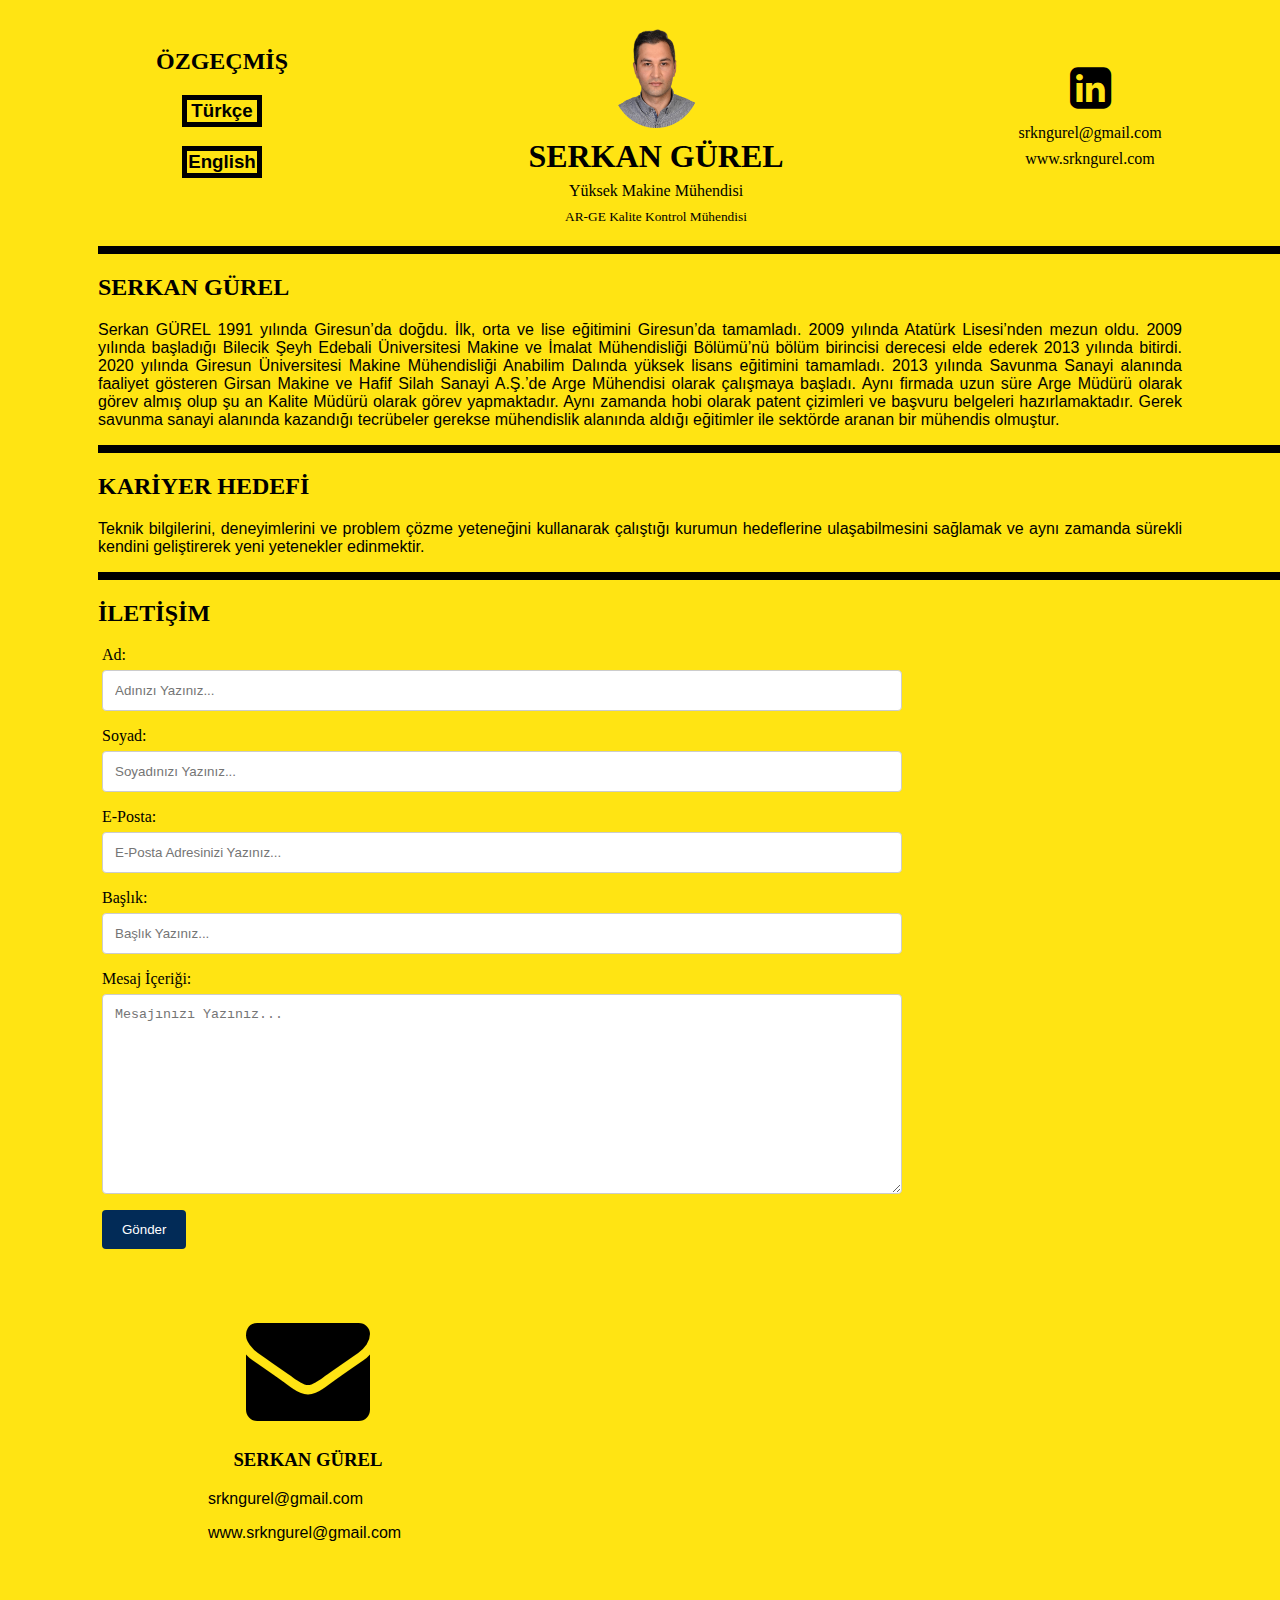
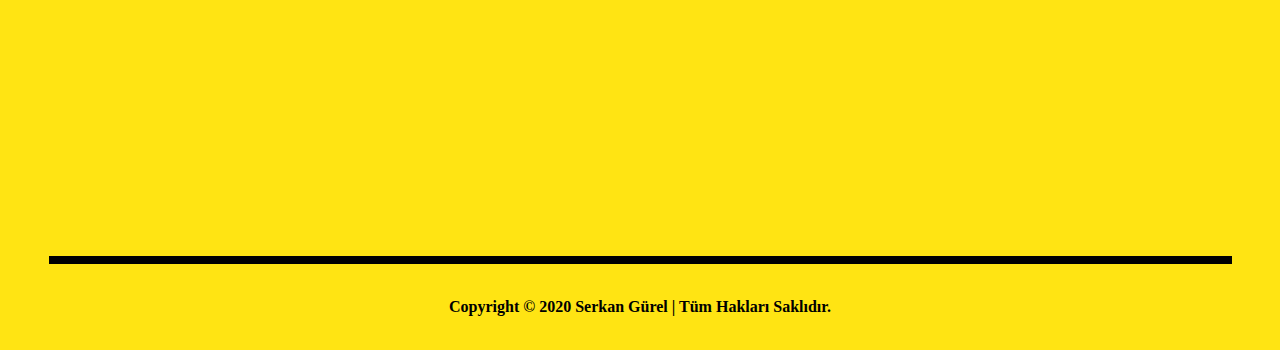
<file: pages/home.html>
<html>
<head>
<meta name="viewport" content="width=device-width, initial-scale=1">
<meta charset="utf-8">
<link rel="stylesheet" href="https://cdnjs.cloudflare.com/ajax/libs/font-awesome/4.7.0/css/font-awesome.min.css">
<meta name="viewport" content="width=device-width, initial-scale=1">
<link rel="stylesheet" href="../css/home.css">

<body>
	<div id="dis_bolme">
		<div class="ic_bolme">
			<center><h2>ÖZGEÇMİŞ</h2>
			<p>
				<a href="https://drive.google.com/open?id=1KPy1d_RWUI2vFvl0guaKfwArbvHV4NZM" target="_blank" style="text-decoration:none;color:black" ><h3 class="solid">Türkçe</h3></a>
				<a href="https://drive.google.com/open?id=1KPy1d_RWUI2vFvl0guaKfwArbvHV4NZM" target="_blank" style="text-decoration:none;color:black"><h3 class="solid">English</h3></a>
			</p>
		</div>
			<div class="ic_bolme">
				<center><img src="../media/SG.png" alt="Serkan Gürel" width="90px" height="100px"/>
				<h1>SERKAN GÜREL</h1>
				<p>Yüksek Makine Mühendisi</p>
				<p><small>AR-GE Kalite Kontrol Mühendisi</small></p></center>
			</div>
				<div class="ic_bolme">
					<center><br><br><a href="https://www.linkedin.com/in/serkan-g%C3%BCrel/" target="_blank" title="LinkedIn'den takip edin"><i class="fa fa-linkedin-square" style="font-size:48px;color:black;"></i></a>
					<p class="sub">srkngurel@gmail.com</p>
					<p class="sub">www.srkngurel.com</p></center>
				</div>
	</div>

<div id="div">

<hr class="cizgi">

<h2>SERKAN GÜREL</h2>
<p>Serkan GÜREL 1991 yılında Giresun’da doğdu. İlk, orta ve lise eğitimini Giresun’da tamamladı. 
2009 yılında Atatürk Lisesi’nden mezun oldu. 2009 yılında başladığı Bilecik Şeyh Edebali Üniversitesi 
Makine ve İmalat Mühendisliği Bölümü’nü bölüm birincisi derecesi elde ederek 2013 yılında bitirdi. 
2020 yılında Giresun Üniversitesi Makine Mühendisliği Anabilim Dalında yüksek lisans eğitimini tamamladı. 
2013 yılında Savunma Sanayi alanında faaliyet gösteren Girsan Makine ve Hafif Silah Sanayi A.Ş.’de 
Arge Mühendisi olarak çalışmaya başladı. Aynı firmada uzun süre Arge Müdürü olarak görev almış olup şu an 
Kalite Müdürü olarak görev yapmaktadır. Aynı zamanda hobi olarak patent çizimleri ve başvuru belgeleri 
hazırlamaktadır. Gerek savunma sanayi alanında kazandığı tecrübeler gerekse mühendislik alanında aldığı 
eğitimler ile sektörde aranan bir mühendis olmuştur.</p>

<hr class="cizgi">

<h2>KARİYER HEDEFİ</h2>
<p>Teknik bilgilerini, deneyimlerini ve problem çözme yeteneğini kullanarak çalıştığı kurumun hedeflerine 
ulaşabilmesini sağlamak ve aynı zamanda sürekli kendini geliştirerek yeni yetenekler edinmektir.</p>

<hr class="cizgi">

<h2>İLETİŞİM</h2>
<div class="iletisim_dis">
	<div class="iletisim_ic">
		<form action="https://mailthis.to/srkngurel@gmail.com" method="POST" encType="multipart/form-data">
			<label for="fname">Ad:</label>
			<input type="text" id="fname" name="firstname" placeholder="Adınızı Yazınız...">

			<label for="lname">Soyad:</label>
			<input type="text" id="lname" name="lastname" placeholder="Soyadınızı Yazınız...">
	
			<label for="lname">E-Posta:</label>
			<input type="text" id="lname" name="lastname" placeholder="E-Posta Adresinizi Yazınız...">
	
			<label for="lname">Başlık:</label>
			<input type="text" id="lname" name="lastname" placeholder="Başlık Yazınız...">

			<label for="subject">Mesaj İçeriği:</label>
			<textarea id="subject" name="subject" placeholder="Mesajınızı Yazınız..." style="height:200px"></textarea>

			<input type="submit" value="Gönder">
			</form>
	</div>
		<div class="iletisim_ic2">
			<center><i class="fa fa-envelope" aria-hidden="true" style="font-size:124px"></i>
			<h3>SERKAN GÜREL</h3>
			<p>srkngurel@gmail.com</p>
			<p>www.srkngurel@gmail.com</p></center>
		</div>
</div>
</div>
</body>
</head>
<hr class="cizgi">
<div class="footer">
  <p><b>Copyright &#169; 2020 Serkan Gürel | Tüm Hakları Saklıdır.</b></p>
</div>

</html>
</file>
<file: css/home.css>
#dis_bolme { 
	width: 1340px; 
	height: 140px;
	background-color: transparent;
}

.ic_bolme{
    float: left;
    width: 420px;
    height: 200px;
    background-color: transparent;
    margin-right: 10px;
    margin-left: 4px;
	margin-top : 20px;
}

.ic_bolme p {
	font-family: Consolas;
	line-height: 10px;
}

.ic_bolme h1 {
  font-family: Comic Sans MS;
  line-height: 15px;
}

.ic_bolme h3 {
  font-family: Sans-serif;
}

h3.solid {
	border-style: solid;
	width: 70px;
	border-color: black;
	border-width: 5px;
}

sub {
  vertical-align: sub;
  font-size: large;
}

body {
  background-color: #ffe413;
}

hr.cizgi {
  border: 4px solid black;
  width: 1175px;
}

#div {
	padding: 90px;
}

#div h2 {
	font-family: Comic Sans MS;
}

#div p {
	font-family: Sans-serif;
	text-align:justify;
}

#iletisim_dis { 
	width: 1350px;
}

.iletisim_ic{
    float: left;
	width: 800px;
    height: 550px;
    margin-right: 10px;
    margin-left: 4px;
}

.iletisim_ic2{
    float: left;
	width: 200px;
    height: 550px;
    margin-left: 110px;
	margin-top: 110px;
}

input[type=text], select, textarea {
  width: 100%;
  padding: 12px;
  border: 1px solid #ccc;
  border-radius: 4px;
  box-sizing: border-box;
  margin-top: 6px;
  margin-bottom: 16px;
  resize: vertical;
}

input[type=submit] {
  background-color: #022B57;
  color: white;
  padding: 12px 20px;
  border: none;
  border-radius: 4px;
  cursor: pointer;
}

input[type=submit]:hover {
  background-color: #022B57;
}

.footer {
  padding: 10px;
  text-align: center;
  color: black;
}

/* Increase the font size of the heading */
.footer h1 {
  font-size: 60px;
}
</file>
